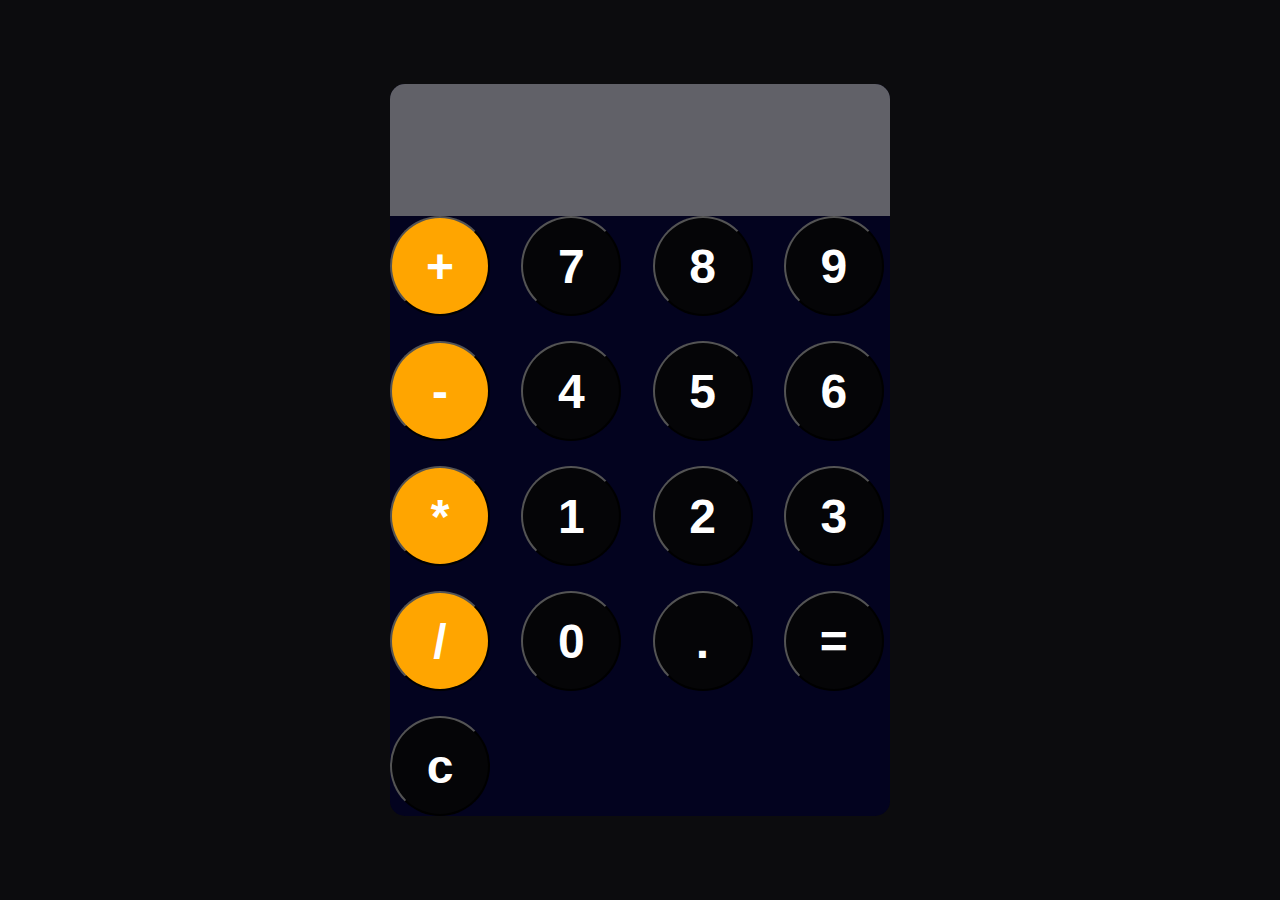
<file: mycalc/index.html>
<!DOCTYPE html>
<html lang="en">
<head>
    <meta charset="UTF-8">
    <meta name="viewport" content="width=device-width, initial-scale=1.0">
    <title>mycalc</title>
    <link rel="stylesheet" href="index.css">
</head>
<body>
    <div id="calculator">
        <input id="display" readonly>
        <div id="keys">
            <button onclick="appendToDisplay('+')" class="operator-btn">+</button>
            <button onclick="appendToDisplay('7')">7 </button>
            <button onclick="appendToDisplay('8')">8</button>
            <button onclick="appendToDisplay('9')">9</button>
            <button onclick="appendToDisplay('-')" class="operator-btn">-</button>
            <button onclick="appendToDisplay('4')">4</button>
            <button onclick="appendToDisplay('5')">5</button>
            <button onclick="appendToDisplay('6')">6</button>
            <button onclick="appendToDisplay('*')" class="operator-btn">*</button>
            <button onclick="appendToDisplay('1')">1</button>
            <button onclick="appendToDisplay('2')">2</button>
            <button onclick="appendToDisplay('3')">3</button>
            <button onclick="appendToDisplay('/')" class="operator-btn">/</button>
            <button onclick="appendToDisplay('0')">0</button>
            <button onclick="appendToDisplay('.')">.</button>
            <button onclick="calculate()">=</button>
            <button onclick="clearDisplay()">c</button>
    </div>
    </div>
    <script src="index.js"></script>
</body>
</html>
</file>
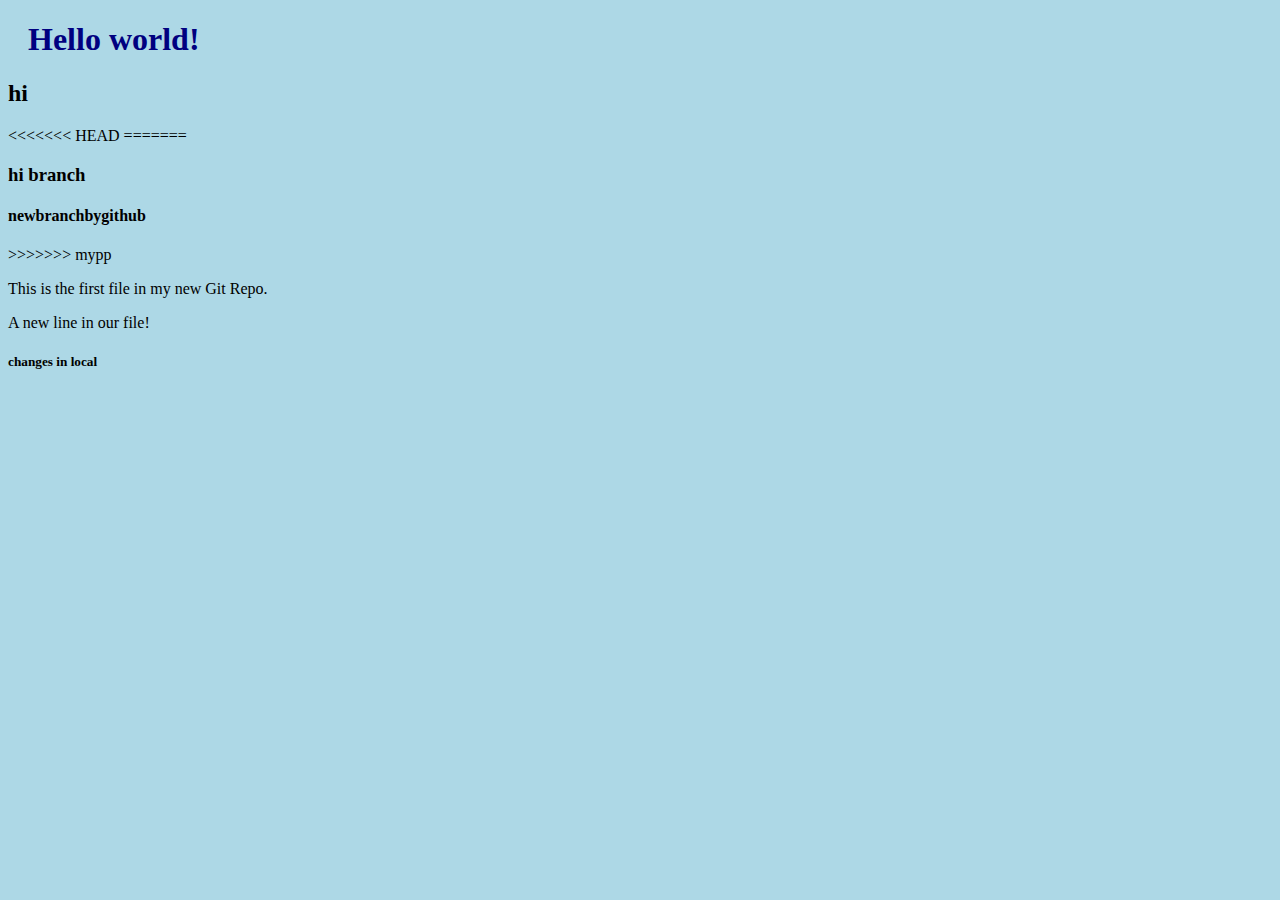
<file: mypo/index.html>
<!DOCTYPE html>
<html>
<head>
<title>Hello World!</title>
<link rel="stylesheet" href="bluestyle.css">
</head>
<body>

<h1>Hello world!</h1>
<h2>hi</h2>
<<<<<<< HEAD
=======
<h3>hi branch</h3>
  <h4>newbranchbygithub</h4>
>>>>>>> mypp
<p>This is the first file in my new Git Repo.</p>
<p>A new line in our file!</p>
<h5>changes in local</h5>
</body>
</html>
</file>
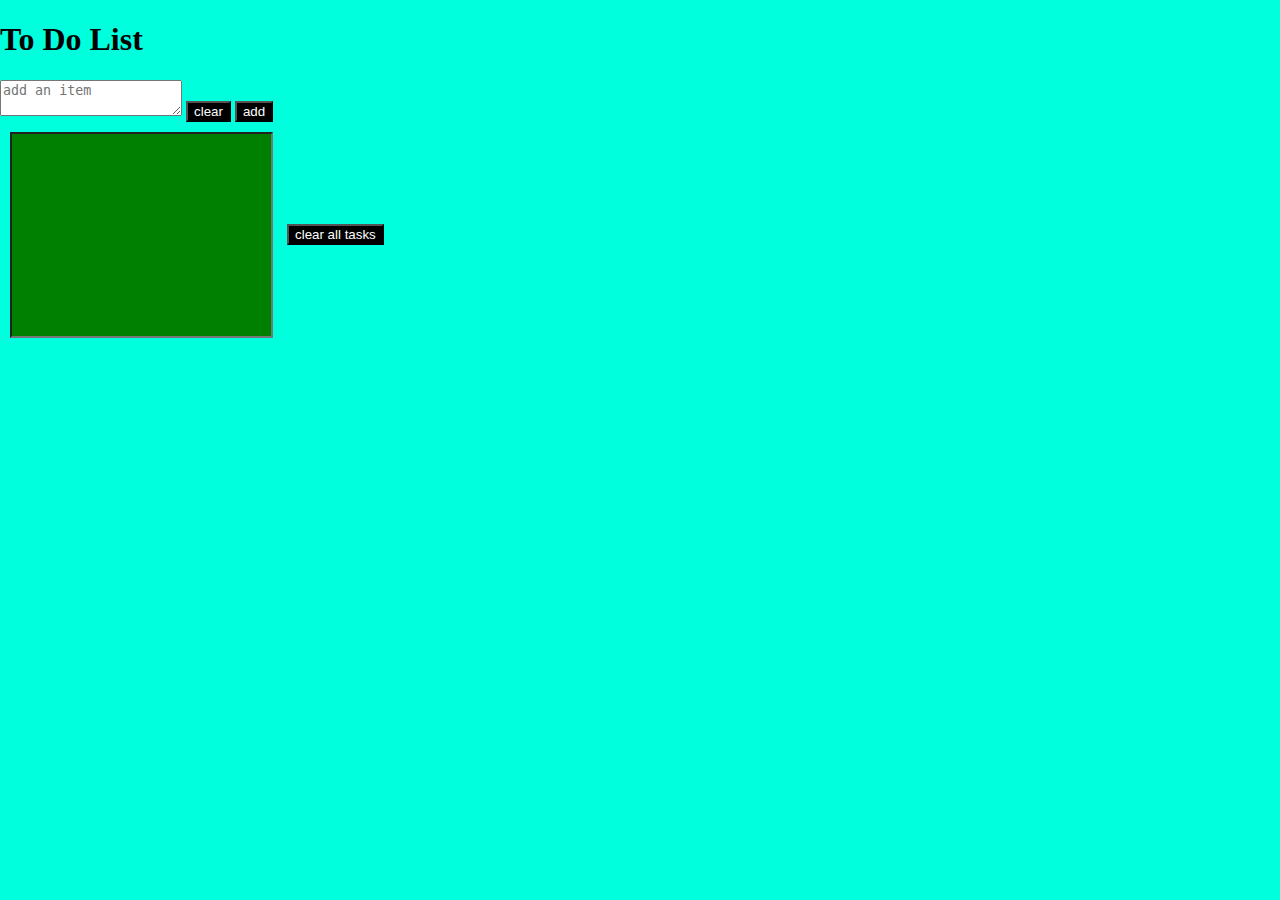
<file: ii.html>
<!DOCTYPE html>
<html lang="en">
<head>
    <meta charset="UTF-8">
    <meta name="viewport" content="width=device-width, initial-scale=1.0">
    <title>Document</title>
    <link rel="stylesheet" href="inj.css">
</head>
<body>

<header>    

    <h1>To Do List</h1>


</header>
<section class="flex">
    <textarea placeholder="add an item" class="text"></textarea>
    <button class="clear" onclick="clearDisplay()">clear</button>
    <button class="add"onclick="appendToDisplay()">add</button>
    

</section>
<section>
    <input id="greenn" readonly>
    
    <button class="all" onclick="clearDisplay()">clear all tasks</button>
</section>
<footer>

</footer>
<script src="/mycalc/index.js"></script>
</body>
</html>
</file>
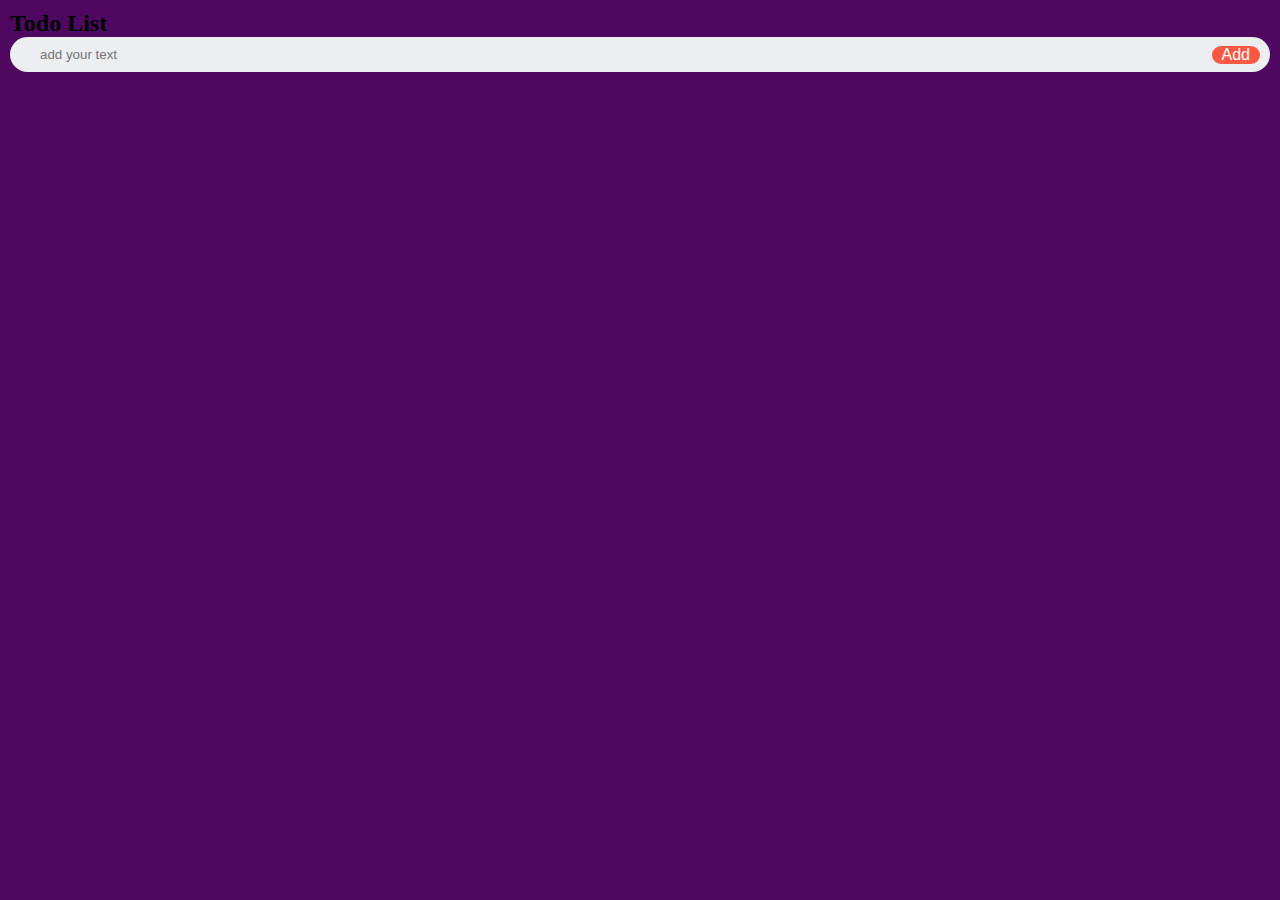
<file: mycalc/todo.html>
<!DOCTYPE html>
<html lang="en">
<head>
    <meta charset="UTF-8">
    <meta name="viewport" content="width=device-width, initial-scale=1.0">
    <title>TODO</title>
    <link rel="stylesheet" href="todo.css">
</head>
<body>
    <div class="container">
        <div class="todoapp">
            <h2>Todo List</h2>
            <div class="row">
                <input type="text" placeholder="add your text" id="box">
                <button onclick="addTask()">Add</button>
                
            </div>
            
            <ul id="list">
                <!-- <div id="checked1 >
                    <input type="checkbox" ">
                    task1
                </div>
                <div id="checked2 >
                    <input type="checkbox" "> 
                    task1
                </div>
                <div id="checked3>
                    <input type="checkbox" ">
                    task1
                </div> -->
            </ul>
            
            
        </div>
    </div>

    <script src="todo.js"></script>
</body>
</html>
</file>
<file: mycalc/index.css>
body{
    margin: 0;
    display: flex;
    justify-content: center;
    align-items: center;
    height: 100vh;
    background-color: rgb(12, 12, 14);
}
#calculator{
    font-family: arial, sans-serif;
    background-color: rgb(3, 3, 31);
    border-radius: 15px;
    max-width: 500px;
    overflow: hidden;

}
#display{
    width: 100%;
    padding: 20px;
    font-size: 5rem;
    text-align: left;
    border: none;
    background-color: rgb(97, 97, 104);
    color: white;

}
#keys{
    display: grid;
    grid-template-columns: repeat(4,1fr);
    gap: 25px;

}
button{
    width: 100px;
    height: 100px;
    border-radius: 50px;
    background-color: rgb(5, 5, 7);
    color: white;
    font-size: 3rem;
    font-weight: bold;
    cursor: pointer;
}
button:hover{
    background-color: rgb(45, 45, 65);

}
button:active{
    background-color: rgb(46, 46, 53);
}

.operator-btn{
    background-color: orange;
}

.operator-btn:hover{
    background-color: rgb(228, 182, 96);
}

.operator-btn:active{
    background-color: rgb(75, 60, 33);
}
</file>
<file: mypo/bluestyle.css>
body {
background-color: lightblue;
}

h1 {
color: navy;
margin-left: 20px;
}
</file>
<file: inj.css>
body{
    background-color: rgb(0, 255, 221);
    margin : 0px;
    padding : 0px;
    }



button{
background-color : black;
color: white;
}

#greenn{
background-color : green;
margin: 10px;
width: 255px;
height: 200px;

}
</file>
<file: mycalc/todo.css>
*{
    margin: 0;
    padding: 0;
    box-sizing: border-box;

}


.container{
    width: 100%;
    padding: 10px;

    min-height: 100vh;
    background-color:  #4e085f;
}
.todo{
    width: 100%;
    max-width: 540px;
    background: #fff;
    margin: 100px auto 20px;
    padding: 40px 30px 70px;
    border-radius: 10px;
}
.todo h2{
    color: #002765;
    display: flex;
    align-items : center;
    margin-bottom: 20px;
}
.row{
    display: flex;
    align-items: center;
    justify-content: space-between;
    background: #edeef0;
    border-radius: 30px;
    padding-left: 20px;
    margin-bottom: 25px;

}
input{
    flex: 1;
    border: none;
    outline: none;
    background: transparent;
    padding: 10px;
}
/* #list{
    display: none;
} */

button{
    border: none;
    outline: none;
    background: #ff5945;
    color: #fff;
    font-size: 16px;
    cursor: pointer;
    border-radius: 40px;
    padding-right: 10px;
    padding-left: 10px;
    margin-left: 10px;
    margin-right: 10px;
}
ul div span{
    position: absolute;
    right: 0;
    top: 5px;
    width: 40px;
    height: 40px;
    font-size: 22px;
    color: #555;
    line-height: 40px;
    text-align: center;


}
ul div span:hover{
    background-color: #edeef0;
}


ul div{
    list-style: none;
    font-size: 17px;
    padding-right: 2px;
    padding-left: 2px;
   
    user-select: none;
    position: relative;
}



 .ff{
    
    display: flex;
} 
.ff input{
    padding-right: 2px;
}
</file>
